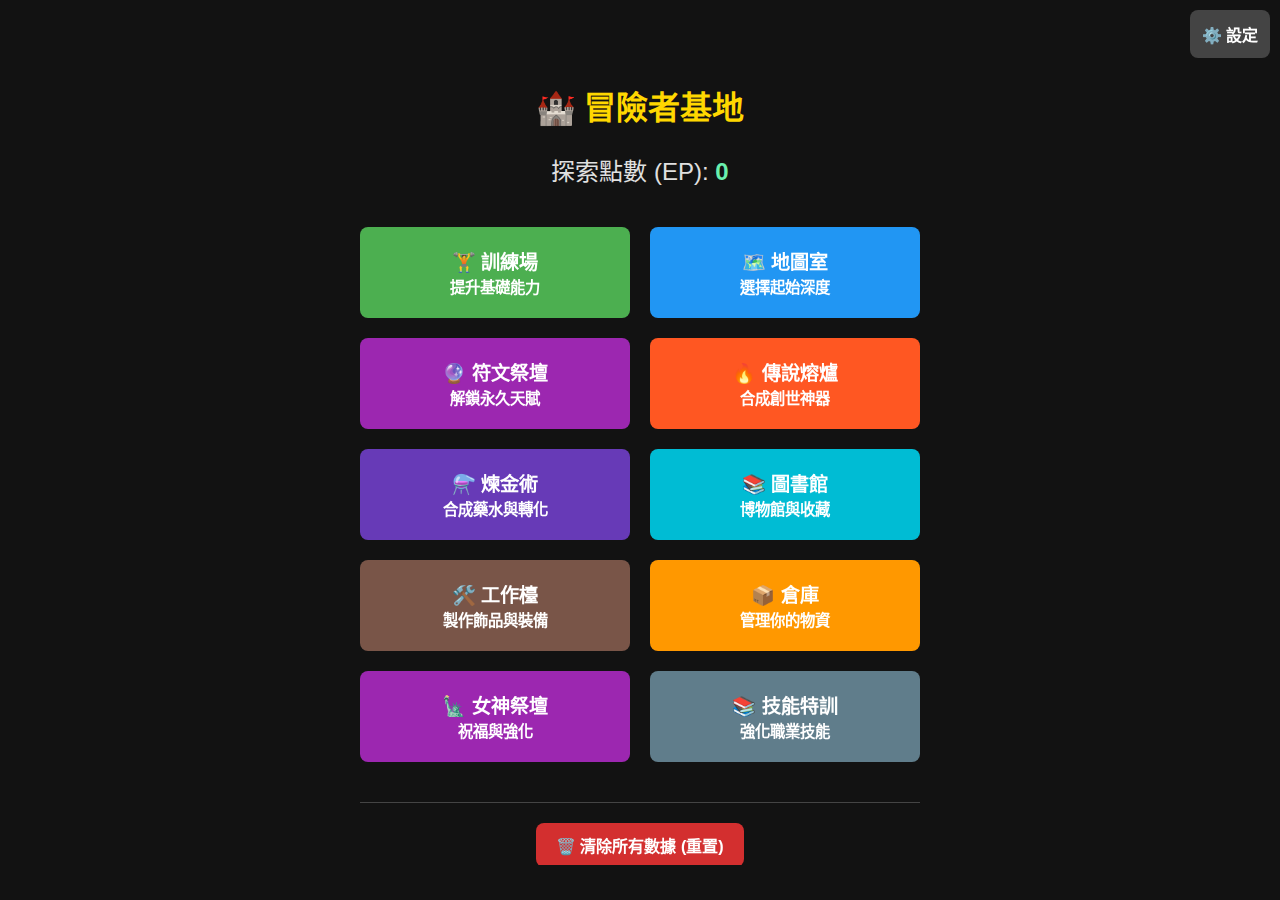
<file: index.html>
<!DOCTYPE html>
<html lang="zh-TW">

<head>
    <meta charset="UTF-8">
    <meta name="viewport" content="width=device-width, initial-scale=1.0, maximum-scale=1.0, user-scalable=no">
    <title>幻想冒險 (進化版)</title>
    <link rel="stylesheet" href="css/style.css">
    <style>
        /* 內聯樣式用於快速修復或特定覆蓋 */
        .hidden {
            display: none !important;
        }

        #hub-screen {
            position: fixed;
            top: 0;
            left: 0;
            width: 100%;
            height: 100%;
            background: #121212;
            z-index: 2000;
            display: flex;
            flex-direction: column;
            align-items: center;
            justify-content: center;
            color: #e0e0e0;
            overflow-y: auto;
            padding: 20px;
            box-sizing: border-box;
        }

        #hub-screen.hidden {
            display: none !important;
        }

        #hub-content {
            width: 100%;
            max-width: 600px;
            text-align: center;
            max-height: 90vh;
            overflow-y: auto;
            padding-bottom: 20px;
        }

        /* Toast Notification Styles */
        .toast-notification {
            position: fixed;
            top: 20px;
            left: 50%;
            transform: translateX(-50%);
            background: rgba(0, 0, 0, 0.9);
            color: white;
            padding: 12px 24px;
            border-radius: 8px;
            z-index: 20001;
            opacity: 0;
            transition: opacity 0.3s, top 0.3s;
            pointer-events: none;
            border: 1px solid #444;
            box-shadow: 0 4px 12px rgba(0, 0, 0, 0.5);
            font-weight: bold;
            text-align: center;
            font-size: 1.1em;
            min-width: 200px;
        }

        .toast-notification.show {
            opacity: 1;
            top: 50px;
        }

        .toast-notification.success {
            border-color: #4caf50;
            color: #69f0ae;
        }

        .toast-notification.warning {
            border-color: #ffeb3b;
            color: #ffeb3b;
        }

        .toast-notification.error {
            border-color: #f44336;
            color: #ff5252;
        }
    </style>
</head>

<body>
    <div id="class-modal">
        <h2 style="color:white; margin-bottom: 30px;">選擇你的職業</h2>
        <div class="class-options">
            <div class="class-card" onclick="UISystem.showClassConfirm('knight')">
                <div class="class-title">🛡️ 騎士</div>
                <div class="class-desc">開局裝備<br>「騎士長槍」<br><span style="font-size:0.9em; color:#aaa"></span>
                </div>
            </div>
            <div class="class-card" onclick="UISystem.showClassConfirm('merchant')">
                <div class="class-title">💰 商販</div>
                <div class="class-desc">出售物品價格 1.2 倍<br>商店增加 2 個選項<br><span style="font-size:0.9em; color:#aaa">初始裝備:
                        木棒</span></div>
            </div>
            <div class="class-card" onclick="UISystem.showClassConfirm('thief')">
                <div class="class-title">🗡️ 盜賊</div>
                <div class="class-desc">開啟寶箱時<br>不會遇到陷阱或空箱<br><span style="font-size:0.9em; color:#aaa">初始裝備:
                        木棒</span></div>
            </div>
            <div class="class-card" onclick="UISystem.showClassConfirm('cultist')">
                <div class="class-title">😈 惡魔信徒</div>
                <div class="class-desc">開局自帶<br>一個惡魔詛咒<br><span style="font-size:0.9em; color:#aaa">初始裝備: 木棒</span>
                </div>
            </div>
            <div class="class-card" onclick="UISystem.showClassConfirm('scarecrow')">
                <div class="class-title">🌾 稻草人</div>
                <div class="class-desc">遭遇哈比時<br>必定將其趕走<br><span style="font-size:0.9em; color:#aaa">初始裝備:
                        木棒</span></div>
            </div>
            <div class="class-card" onclick="UISystem.showClassConfirm('ape')">
                <div class="class-title">🦍 人猿</div>
                <div class="class-desc">擁有強韌的皮膚<br>基礎防禦力 +10<br><span style="font-size:0.9em; color:#aaa">初始裝備:
                        木棒</span></div>
            </div>
        </div>
    </div>

    <!-- 職業確認模態框 -->
    <div id="class-confirm-modal" class="modal hidden" style="z-index: 20002;">
        <div class="confirm-modal-content" style="max-width: 400px; text-align: left;">
            <h3 id="class-confirm-title" style="text-align:center; color:#e0e0e0; margin-bottom:15px;"></h3>

            <div class="stat-grid"
                style="display:grid; grid-template-columns: 1fr 1fr; gap:10px; margin-bottom:15px; background:#222; padding:10px; border-radius:5px;">
                <div style="color:#ff5252;">❤️ 生命: <span id="class-confirm-hp" style="color:white;"></span></div>
                <div style="color:#ffeb3b;">⚡ SP: <span id="class-confirm-sp" style="color:white;"></span></div>
                <div style="color:#ff9800;">⚔️ 攻擊: <span id="class-confirm-atk" style="color:white;"></span></div>
                <div style="color:#2196f3;">🛡️ 防禦: <span id="class-confirm-def" style="color:white;"></span></div>
                <div style="color:#ffeb3b;">💥 爆擊: <span id="class-confirm-crit" style="color:white;"></span></div>
                <div style="color:#69f0ae;">💨 閃避: <span id="class-confirm-evasion" style="color:white;"></span></div>
            </div>

            <div style="margin-bottom:15px;">
                <h4 style="color:#b388ff; margin:0 0 5px 0; font-size:1em;">被動能力</h4>
                <p id="class-confirm-passive" style="color:#ccc; font-size:0.9em; margin:0; line-height:1.4;"></p>
            </div>

            <div style="margin-bottom:20px;">
                <h4 style="color:#ffeb3b; margin:0 0 5px 0; font-size:1em;">終結技: <span id="class-confirm-skill-name"
                        style="color:white;"></span></h4>
                <p id="class-confirm-skill-desc" style="color:#ccc; font-size:0.9em; margin:0; line-height:1.4;"></p>
            </div>

            <div class="modal-buttons">
                <button id="class-confirm-ok-btn" class="btn-confirm">確認選擇</button>
                <button class="btn-cancel"
                    onclick="document.getElementById('class-confirm-modal').style.display='none'">再考慮</button>
            </div>
        </div>
    </div>

    <!-- 狀態詳細模態框 [New] -->
    <div id="buff-detail-modal" class="modal hidden" style="z-index: 20005;">
        <div class="confirm-modal-content"
            style="max-width: 400px; text-align: left; max-height:80vh; overflow-y:auto;">
            <h3
                style="text-align:center; color:#e0e0e0; margin-bottom:15px; border-bottom: 1px solid #444; padding-bottom:10px;">
                ✨ 目前狀態
            </h3>

            <div id="buff-list-container" style="display:flex; flex-direction:column; gap:10px;">
                <!-- 動態生成的 Buff 列表 -->
            </div>

            <div style="margin-top:20px; text-align:center;">
                <button class="btn-confirm"
                    onclick="document.getElementById('buff-detail-modal').classList.add('hidden')" style="width:100%;">
                    關閉
                </button>
            </div>
        </div>
    </div>

    <!-- 屬性詳細模態框 [New] -->
    <div id="stat-detail-modal" class="modal hidden" style="z-index: 20005;">
        <div class="confirm-modal-content"
            style="max-width: 400px; text-align: left; max-height:80vh; overflow-y:auto;">
            <h3 id="stat-detail-title"
                style="text-align:center; color:#e0e0e0; margin-bottom:15px; border-bottom: 1px solid #444; padding-bottom:10px;">
                📊 屬性詳情
            </h3>

            <div id="stat-detail-container" style="display:flex; flex-direction:column; gap:10px;">
                <!-- 動態生成的數值列表 -->
            </div>

            <div style="margin-top:20px; text-align:center;">
                <button class="btn-confirm"
                    onclick="document.getElementById('stat-detail-modal').classList.add('hidden')" style="width:100%;">
                    關閉
                </button>
            </div>
        </div>
    </div>
    <div id="settings-modal" class="full-screen-modal">
        <div class="modal-container">
            <div class="modal-header">
                <h2>⚙️ 遊戲設定</h2>
                <button class="modal-close-btn"
                    onclick="document.getElementById('settings-modal').style.display='none'">關閉</button>
            </div>
            <div class="modal-content">
                <div style="margin-bottom:25px; display: grid; grid-template-columns: 1fr 1fr; gap: 10px;">
                    <button onclick="Game.showAchievements()" class="header-btn" style="width:100%">🏆 成就</button>
                    <button onclick="Game.showCompendium()" class="header-btn btn-purple" style="width:100%">📖
                        圖鑑</button>
                    <button onclick="Game.showAffixCompendium()" class="header-btn btn-purple" style="width:100%">📜
                        詞綴</button>
                    <button onclick="Game.showBuffCompendium()" class="header-btn btn-purple" style="width:100%">✨
                        Buff</button>
                </div>

                <div style="margin-bottom:25px;">
                    <div style="display:flex; justify-content:space-between; margin-bottom:10px;">
                        <label style="color:#aaa; font-size:0.9em;">🎵 BGM 音量</label>
                        <span id="bgm-volume-value" style="color:#69f0ae; font-weight:bold;">5%</span>
                    </div>
                    <input type="range" id="bgm-volume-slider" min="0" max="100" value="5"
                        style="width:100%; cursor:pointer;" oninput="AudioSystem.setBGMVolume(this.value)">
                </div>

                <div style="margin-bottom:25px;">
                    <div style="display:flex; justify-content:space-between; margin-bottom:10px;">
                        <label style="color:#aaa; font-size:0.9em;">🔊 音效音量</label>
                        <span id="sfx-volume-value" style="color:#69f0ae; font-weight:bold;">50%</span>
                    </div>
                    <input type="range" id="sfx-volume-slider" min="0" max="100" value="50"
                        style="width:100%; cursor:pointer;" oninput="AudioSystem.setSFXVolume(this.value)">

                    <!-- Reset Button -->
                    <div style="margin-top:30px; padding-top:20px; border-top:1px solid #444; text-align:center;">
                        <p style="color:#ff5252; font-size:0.9em; margin-bottom:10px;">⚠️ 危險區域</p>
                        <button onclick="Game.resetAllData()" class="btn-red" style="width:100%; padding:10px;">⚠️
                            重置所有紀錄</button>
                        <button id="bgm-toggle" onclick="AudioSystem.toggleBGM()"
                            style="width:100%; padding:10px; margin-top:10px; background:#444; color:white; border:none; border-radius:5px; cursor:pointer;">🔊
                            BGM: ON</button>
                    </div>
                </div>
            </div>
        </div>
    </div>

    <!-- 成就模態框 -->
    <div id="achieve-modal" class="full-screen-modal">
        <div class="modal-container">
            <div class="modal-header">
                <h2>🏆 成就列表</h2>
                <button class="modal-close-btn"
                    onclick="document.getElementById('achieve-modal').style.display='none'">關閉</button>
            </div>
            <div class="modal-content">
                <div id="achieve-stats" style="color:#aaa; margin-bottom:10px;"></div>
                <div class="achieve-list" id="achieve-list-content"></div>
            </div>
        </div>
    </div>

    <!-- 圖鑑模態框 -->
    <div id="compendium-modal" class="full-screen-modal">
        <div class="modal-container">
            <div class="modal-header">
                <h2>📖 物品圖鑑</h2>
                <button class="modal-close-btn"
                    onclick="document.getElementById('compendium-modal').style.display='none'">關閉</button>
            </div>
            <div class="modal-content">
                <div id="compendium-stats" style="color:#aaa; margin-bottom:10px;"></div>
                <div class="compendium-container">
                    <div class="compendium-grid" id="compendium-content"></div>
                </div>
            </div>
        </div>
    </div>

    <!-- 詞綴圖鑑模態框 -->
    <div id="affix-modal" class="full-screen-modal">
        <div class="modal-container">
            <div class="modal-header">
                <h2>📜 詞綴圖鑑</h2>
                <button class="modal-close-btn"
                    onclick="document.getElementById('affix-modal').style.display='none'">關閉</button>
            </div>
            <div class="modal-content">
                <div id="affix-stats" style="color:#aaa; margin-bottom:15px; font-size:0.9em;"></div>
                <div id="affix-content" style="display:flex; flex-direction:column; gap:10px;"></div>
            </div>
        </div>
    </div>

    <!-- Buff圖鑑模態框 -->
    <div id="buff-modal" class="full-screen-modal">
        <div class="modal-container">
            <div class="modal-header">
                <h2>✨ 祝福與詛咒圖鑑</h2>
                <button class="modal-close-btn"
                    onclick="document.getElementById('buff-modal').style.display='none'">關閉</button>
            </div>
            <div class="modal-content">
                <div id="buff-stats" style="color:#aaa; margin-bottom:15px; font-size:0.9em;"></div>
                <div id="buff-content" style="display:flex; flex-direction:column; gap:10px;"></div>
            </div>
        </div>
    </div>

    <!-- 煉金術模態框 -->
    <div id="alchemy-modal" class="full-screen-modal">
        <div class="modal-container">
            <div class="modal-header">
                <h2>⚗️ 煉金術</h2>
                <button class="modal-close-btn"
                    onclick="document.getElementById('alchemy-modal').style.display='none'">關閉</button>
            </div>
            <div class="modal-content">
                <div id="alchemy-content" style="display:flex; flex-direction:column; gap:10px;"></div>
            </div>
        </div>
    </div>

    <!-- 訓練場模態框 -->
    <div id="training-modal" class="full-screen-modal">
        <div class="modal-container">
            <div class="modal-header">
                <h2>🏋️ 訓練場</h2>
                <button class="modal-close-btn"
                    onclick="document.getElementById('training-modal').style.display='none'">關閉</button>
            </div>
            <div class="modal-content">
                <div id="training-content"></div>
            </div>
        </div>
    </div>

    <!-- 符文祭壇模態框 -->
    <div id="rune-modal" class="full-screen-modal">
        <div class="modal-container">
            <div class="modal-header">
                <h2>🔮 符文祭壇</h2>
                <button class="modal-close-btn"
                    onclick="document.getElementById('rune-modal').style.display='none'">關閉</button>
            </div>
            <div class="modal-content">
                <div id="rune-content"></div>
            </div>
        </div>
    </div>

    <!-- 傳說熔爐模態框 -->
    <div id="mythic-modal" class="full-screen-modal">
        <div class="modal-container">
            <div class="modal-header">
                <h2>🔥 傳說熔爐</h2>
                <button class="modal-close-btn"
                    onclick="document.getElementById('mythic-modal').style.display='none'">關閉</button>
            </div>
            <div class="modal-content">
                <div id="mythic-content"></div>
            </div>
        </div>
    </div>

    <!-- 圖書館模態框 -->
    <div id="library-modal" class="full-screen-modal">
        <div class="modal-container">
            <div class="modal-header">
                <h2>📚 圖書館</h2>
                <button class="modal-close-btn"
                    onclick="document.getElementById('library-modal').style.display='none'">關閉</button>
            </div>
            <div class="modal-content">
                <div id="library-content"></div>
            </div>
        </div>
    </div>

    <!-- 工作臺模態框 -->
    <div id="workbench-modal" class="full-screen-modal">
        <div class="modal-container">
            <div class="modal-header">
                <h2>🛠️ 工作檯</h2>
                <button class="modal-close-btn"
                    onclick="document.getElementById('workbench-modal').style.display='none'">關閉</button>
            </div>
            <div class="modal-content">
                <div id="workbench-content"></div>
            </div>
        </div>
    </div>

    <!-- 倉庫模態框 -->
    <div id="warehouse-modal" class="full-screen-modal">
        <div class="modal-container">
            <div class="modal-header">
                <h2>📦 倉庫</h2>
                <button class="modal-close-btn"
                    onclick="document.getElementById('warehouse-modal').style.display='none'">關閉</button>
            </div>
            <div class="modal-content">
                <div id="warehouse-content"></div>
            </div>
        </div>
    </div>

    <!-- BOSS 資訊模態框 -->
    <div id="boss-info-modal" class="floating-modal">
        <div class="modal-container">
            <div class="modal-header">
                <h2>👑 首領資訊</h2>
                <button class="modal-close-btn"
                    onclick="document.getElementById('boss-info-modal').style.display='none'">關閉</button>
            </div>
            <div class="modal-content">
                <div id="boss-info-content" style="color:#ccc; font-size:0.95em; line-height:1.6;"></div>
            </div>
        </div>
    </div>


    <!-- 地圖室模態框 -->
    <div id="map-modal" class="full-screen-modal">
        <div class="modal-container">
            <div class="modal-header">
                <h2>🗺️ 地圖室</h2>
                <button class="modal-close-btn"
                    onclick="document.getElementById('map-modal').style.display='none'">關閉</button>
            </div>
            <div class="modal-content">
                <div id="map-content"></div>
            </div>
        </div>
    </div>

    <!-- 通用模態框 -->
    <div id="generic-modal" class="full-screen-modal">
        <div class="modal-container">
            <div class="modal-header">
                <h2 id="generic-modal-title">標題</h2>
                <button class="modal-close-btn" onclick="UISystem.hideModal()">關閉</button>
            </div>
            <div class="modal-content">
                <div id="generic-modal-content"></div>
            </div>
        </div>
    </div>

    <!-- 確認模態框 -->
    <div id="confirm-modal" class="modal hidden" style="z-index: 20000;">
        <div class="confirm-modal-content">
            <h3 id="confirm-title">確認</h3>
            <p id="confirm-message">確定要執行此操作嗎？</p>
            <div class="modal-buttons">
                <button id="confirm-yes-btn" class="btn-confirm">確定</button>
                <button id="confirm-cancel-btn" class="btn-cancel" onclick="UISystem.hideConfirmModal()">取消</button>
            </div>
        </div>
    </div>

    <!-- 局外基地畫面 (全螢幕) -->
    <div id="hub-screen" class="hidden">
        <button onclick="AudioSystem.showSettings()" class="header-btn btn-dark"
            style="position: absolute; top: 10px; right: 10px; z-index: 2001; margin: 0;">
            ⚙️ 設定
        </button>
        <div id="hub-content">
            <!-- Hub 內容將由 JS 動態渲染 -->
        </div>
    </div>

    <!-- 主遊戲容器 -->
    <div id="game-container">
        <div id="low-health-overlay" class="low-health-overlay hidden"></div>
        <header
            style="display: flex; justify-content: space-between; align-items: center; padding: 10px; background: rgba(0,0,0,0.5); border-bottom: 1px solid #333;">
            <div id="class-badge" class="class-badge" style="font-size: 1.2em; font-weight: bold; color: #fff;">
            </div>
            <button onclick="AudioSystem.showSettings()" class="header-btn btn-dark settings-btn" style="margin: 0;">⚙️
                設定</button>
        </header>

        <div class="stats-grid">
            <!-- 第一行：生命、深度、金幣 -->
            <div class="stat-item">
                生命: <span id="hp-val">100</span> / <span id="max-hp-val">100</span>
                <div class="health-bar-container">
                    <div class="health-bar" id="player-health-bar" style="width: 100%;"></div>
                </div>
            </div>
            <div class="stat-item">
                SP: <span id="sp-val">0</span> / <span id="max-sp-val">3</span>
                <div class="health-bar-container" style="height: 6px; margin-top: 2px;">
                    <div class="health-bar" id="player-sp-bar" style="width: 0%; background: #ffeb3b;">
                    </div>
                </div>
            </div>
            <div class="stat-item">深度: <span id="depth-val">0</span> 層</div>
            <div class="stat-item">金幣: <span id="gold-val">100</span></div>

            <!-- 第二行：攻擊、防禦、爆擊 -->
            <div class="stat-item">攻擊: <span id="atk-val">5</span></div>
            <div class="stat-item">防禦: <span id="def-val">0</span></div>
            <div class="stat-item">爆擊率: <span id="crit-val">5%</span></div>
            <div class="stat-item">閃避率: <span id="evasion-val">0%</span></div>

            <!-- 狀態顯示 -->
            <div id="buff-display" title="點擊查看詳細效果" style="grid-column: 1 / -1;">狀態: 無</div>
        </div>

        <div id="event-display">
            <div id="event-visual-container"
                style="display:flex; justify-content:center; align-items:center; gap:20px; margin-bottom: 10px;">
                <div id="event-icon" class="monster-icon">🎲</div>
            </div>
            <h3 id="event-title">準備冒險</h3>
            <div id="event-desc">請先選擇職業...</div>
            <div id="merchant-area" class="hidden"></div>
        </div>

        <div id="controls">
            <button id="btn-main" class="btn-primary" onclick="Game.nextEvent()">開始冒險</button>
            <button id="btn-defend" class="btn-secondary hidden" onclick="CombatSystem.playerDefend()">🛡️
                防禦</button>
            <button id="btn-skill" class="btn-secondary hidden" onclick="CombatSystem.playerSkill()">⚡
                技能</button>
            <button id="btn-ultimate" class="btn-ultimate hidden" onclick="CombatSystem.playerUltimate()">🔥
                終結技</button>
            <button id="btn-sub" onclick="Game.handleSubAction()" disabled>...</button>
        </div>

        <div id="inventory-section">
            <div class="equipment-slots">
                <div class="equip-slot" id="slot-weapon" onclick="Game.unequip('weapon')">無武器</div>
                <div class="equip-slot" id="slot-armor" onclick="Game.unequip('armor')">無防具</div>
                <div class="equip-slot" id="slot-shield" onclick="Game.unequip('shield')">無盾牌</div>
                <div class="equip-slot" id="slot-acc-1" onclick="Game.unequip('accessory', 0)">無飾品</div>
                <div class="equip-slot" id="slot-acc-2" onclick="Game.unequip('accessory', 1)">無飾品</div>
                <div class="equip-slot" id="slot-acc-3" onclick="Game.unequip('accessory', 2)">無飾品</div>
            </div>

            <div class="inv-container-grid">
                <!-- 裝備 -->
                <div class="inv-panel">
                    <div class="panel-header">
                        <h4>📦 裝備</h4>
                        <div class="panel-actions">
                            <button class="icon-btn" onclick="UISystem.toggleSort('equipment', 'rarity')"
                                title="按稀有度排序">💎</button>
                            <button class="icon-btn" onclick="UISystem.toggleSort('equipment', 'type')"
                                title="按類型排序">⚔️</button>
                        </div>
                    </div>
                    <div class="item-list" id="inv-equip"></div>
                </div>

                <!-- 飾品 -->
                <div class="inv-panel">
                    <div class="panel-header">
                        <h4>💍 飾品</h4>
                        <div class="panel-actions">
                            <button class="icon-btn" onclick="UISystem.toggleSort('equipment', 'rarity')"
                                title="按稀有度排序">💎</button>
                        </div>
                    </div>
                    <div class="item-list" id="inv-accessory"></div>
                </div>

                <!-- 消耗品 -->
                <div class="inv-panel">
                    <div class="panel-header">
                        <h4>🧪 消耗</h4>
                        <div class="panel-actions">
                            <button class="icon-btn" onclick="UISystem.toggleSort('consumable', 'rarity')"
                                title="按稀有度排序">💎</button>
                        </div>
                    </div>
                    <div class="item-list" id="inv-consum"></div>
                </div>

                <!-- 素材 -->
                <div class="inv-panel">
                    <div class="panel-header">
                        <h4>⚒️ 素材</h4>
                        <div class="panel-actions">
                            <button class="icon-btn" onclick="UISystem.toggleSort('material', 'rarity')"
                                title="按稀有度排序">💎</button>
                        </div>
                    </div>
                    <div class="item-list" id="inv-mat"></div>
                </div>

                <div id="legendary-effect" class="legendary-effect hidden">
                    <div class="legendary-beam"></div>
                    <div class="legendary-text">傳說！</div>
                </div>
            </div>
        </div>
        <button onclick="Game.giveUpAdventure()" class="header-btn btn-red" style="width: 100%; margin-top: 20px;">🏳️
            放棄探險</button>
    </div>

    <!-- Rebirth Modal -->
    <div id="rebirth-modal" class="modal-overlay hidden" style="display:none; z-index: 2000;">
        <div class="modal-content"
            style="max-width: 500px; text-align: center; border: 2px solid #00ffcc; box-shadow: 0 0 30px rgba(0, 255, 204, 0.2);">
            <div style="font-size: 3em; margin-bottom: 10px;">⏳</div>
            <h2 style="color: #00ffcc; margin: 0 0 10px 0;">輪迴的抉擇</h2>
            <p style="color: #ccc; margin-bottom: 20px; line-height: 1.6;">
                時光倒流，一切歸零。<br>
                你只能選擇 <span style="color: #fff; font-weight: bold;">一件飾品</span> 帶入下一個輪迴。<br>
                <span style="font-size: 0.8em; color: #888;">(其餘所有裝備、道具、金幣與能力值將被重置)</span>
            </p>

            <div id="rebirth-list"
                style="max-height: 300px; overflow-y: auto; display: grid; grid-template-columns: repeat(auto-fill, minmax(80px, 1fr)); gap: 10px; padding: 10px; background: #222; border-radius: 4px; margin-bottom: 20px;">
                <!-- Accessories will be populated here -->
            </div>

            <button onclick="Game.executeRebirth(null)" class="btn-primary"
                style="background: #d32f2f; border-color: #ff5252; width: 100%; margin-bottom: 10px;">什麼都不帶，直接開始</button>
            <button onclick="document.getElementById('rebirth-modal').style.display='none'" class="btn-secondary"
                style="width: 100%;">取消</button>
        </div>
    </div>

    <!-- JavaScript模組 (按依賴順序載入) -->
    <script src="js/config.js?v=FIX_03"></script>
    <script src="js/audio.js?v=FIX_03"></script>
    <script src="js/items.js?v=FIX_03"></script>
    <script src="js/combat.js?v=FIX_03"></script>
    <script src="js/events.js?v=FIX_03"></script>
    <script src="js/ui.js?v=FIX_03"></script>
    <script src="js/game.js?v=FIX_03"></script>
</body>

</html>
</file>
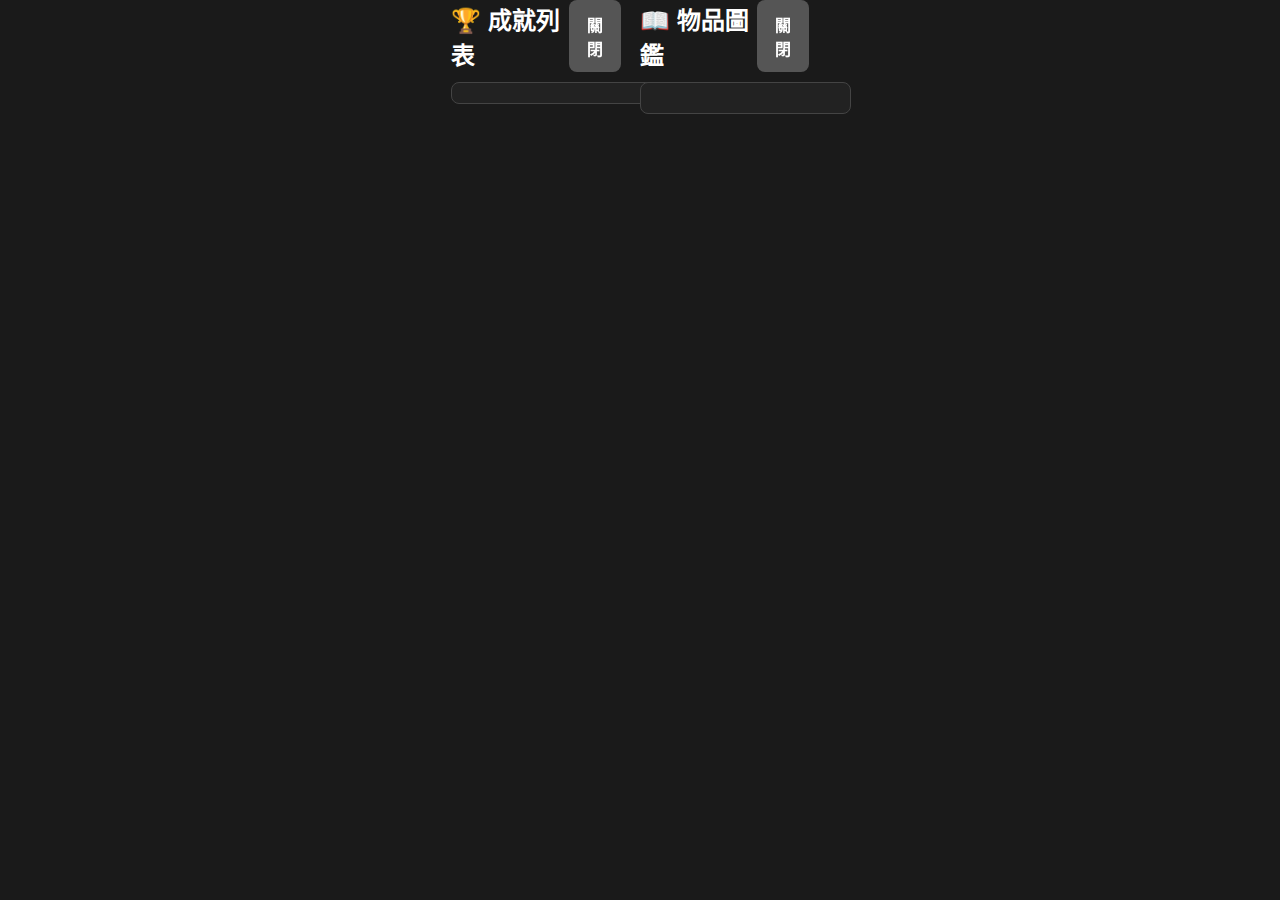
<file: indix.html>
<!DOCTYPE html>
<html lang="zh-TW">

<head>
    <meta charset="UTF-8">
    <meta name="viewport" content="width=device-width, initial-scale=1.0">
    <title>幻想冒險 (優化版)</title>

    <!-- 外部CSS -->
    <link rel="stylesheet" href="css/style.css">
</head>

<body>
    <!-- 職業選擇模態框 -->
    <div id="class-modal">
        <h2 style="color:white; margin-bottom: 30px;">選擇你的職業</h2>
        <div class="class-options">
            <div class="class-card" onclick="Game.selectClass('knight')">
                <div class="class-title">🛡️ 騎士</div>
                <div class="class-desc">開局裝備<br>「騎士長槍」</div>
            </div>
            <div class="class-card" onclick="Game.selectClass('merchant')">
                <div class="class-title">💰 商販</div>
                <div class="class-desc">出售物品價格<br>提升為 1.2 倍</div>
            </div>
            <div class="class-card" onclick="Game.selectClass('thief')">
                <div class="class-title">🗡️ 盜賊</div>
                <div class="class-desc">開啟寶箱時<br>不會遇到陷阱或空箱</div>
            </div>
            <div class="class-card" onclick="Game.selectClass('cultist')">
                <div class="class-title">😈 惡魔信徒</div>
                <div class="class-desc">開局自帶<br>一個惡魔詛咒</div>
            </div>
            <div class="class-card" onclick="Game.selectClass('scarecrow')">
                <div class="class-title">🌾 稻草人</div>
                <div class="class-desc">遭遇哈比時<br>必定將其趕走</div>
            </div>
            <div class="class-card" onclick="Game.selectClass('ape')">
                <div class="class-title">🦍 人猿</div>
                <div class="class-desc">遭遇跌倒事件<br>必定抓住岩壁</div>
            </div>
        </div>
    </div>

    <!-- 成就模態框 -->
    <div id="achieve-modal">
        <div
            style="width:90%; max-width:600px; display:flex; justify-content:space-between; align-items:center; margin-bottom:10px;">
            <h2 style="color:white; margin:0;">🏆 成就列表</h2>
            <button onclick="document.getElementById('achieve-modal').style.display='none'"
                style="background:#555;">關閉</button>
        </div>
        <div id="achieve-stats" style="color:#aaa; margin-bottom:10px;"></div>
        <div class="achieve-list" id="achieve-list-content"></div>
    </div>

    <!-- 圖鑑模態框 -->
    <div id="compendium-modal">
        <div
            style="width:90%; max-width:600px; display:flex; justify-content:space-between; align-items:center; margin-bottom:10px;">
            <h2 style="color:white; margin:0;">📖 物品圖鑑</h2>
            <button onclick="document.getElementById('compendium-modal').style.display='none'"
                style="background:#555;">關閉</button>
        </div>
        <div id="compendium-stats" style="color:#aaa; margin-bottom:10px;"></div>
        <div class="compendium-container">
            <div class="compendium-grid" id="compendium-content"></div>
        </div>
    </div>

    <!-- 設定模態框 -->
    <div id="settings-modal"
        style="display:none; position:fixed; top:0; left:0; width:100%; height:100%; background:rgba(0,0,0,0.8); z-index:9999; justify-content:center; align-items:center;">
        <div
            style="background:#1a1a1a; padding:30px; border-radius:10px; width:90%; max-width:400px; border:2px solid #444;">
            <div style="display:flex; justify-content:space-between; align-items:center; margin-bottom:20px;">
                <h2 style="color:white; margin:0;">⚙️ 遊戲設定</h2>
                <button onclick="document.getElementById('settings-modal').style.display='none'"
                    style="background:#555; padding:5px 10px; border:none; border-radius:5px; color:white; cursor:pointer;">✕</button>
            </div>

            <div style="margin-bottom:25px;">
                <div style="display:flex; justify-content:space-between; margin-bottom:10px;">
                    <label style="color:#aaa; font-size:0.9em;">🎵 BGM 音量</label>
                    <span id="bgm-volume-value" style="color:#69f0ae; font-weight:bold;">5%</span>
                </div>
                <input type="range" id="bgm-volume-slider" min="0" max="100" value="5"
                    style="width:100%; cursor:pointer;" oninput="AudioSystem.setBGMVolume(this.value)">
            </div>

            <div style="margin-bottom:25px;">
                <div style="display:flex; justify-content:space-between; margin-bottom:10px;">
                    <label style="color:#aaa; font-size:0.9em;">🔊 音效音量</label>
                    <span id="sfx-volume-value" style="color:#69f0ae; font-weight:bold;">5%</span>
                </div>
                <input type="range" id="sfx-volume-slider" min="0" max="100" value="5"
                    style="width:100%; cursor:pointer;" oninput="AudioSystem.setSFXVolume(this.value)">
            </div>

            <div style="text-align:center; margin-top:20px;">
                <button onclick="AudioSystem.toggleBGM()" id="bgm-toggle-btn"
                    style="padding:10px 20px; background:#4caf50; border:none; border-radius:5px; color:white; font-weight:bold; cursor:pointer; width:100%;">
                    ▶️ 播放 BGM
                </button>
            </div>
        </div>
    </div>

    <!-- 主遊戲容器 -->
    <div id="game-container">
        <header>
            <div style="display:flex; align-items:center; gap:10px;">
                <div style="font-weight: bold; font-size: 1.2em;">⚔️ 幻想冒險</div>
                <button onclick="Game.showAchievements()" style="padding:4px 8px; font-size:0.8em;">🏆 成就</button>
                <button onclick="Game.showCompendium()" style="padding:4px 8px; font-size:0.8em; background:#673ab7;">📖
                    圖鑑</button>
                <button onclick="AudioSystem.showSettings()"
                    style="padding:4px 8px; font-size:0.8em; background:#555; margin-left:auto;">⚙️ 設定</button>
            </div>
            <div id="class-badge" class="class-badge"></div>
        </header>

        <div class="stats-grid">
            <div class="stat-item">生命: <span id="hp-val">100</span> / <span id="max-hp-val">100</span></div>
            <div class="stat-item">攻擊: <span id="atk-val">5</span></div>
            <div class="stat-item">金幣: <span id="gold-val">100</span></div>
            <div class="stat-item">深度: <span id="depth-val">0</span> 層</div>
            <div id="buff-display" title="點擊查看詳細效果">狀態: 無</div>
        </div>

        <div id="event-display">
            <div id="event-icon" class="monster-icon">🎲</div>
            <h3 id="event-title">準備冒險</h3>
            <div id="event-desc">請先選擇職業...</div>
            <div id="merchant-area" class="hidden"></div>
        </div>

        <div id="controls">
            <button id="btn-main" class="btn-primary" onclick="Game.nextEvent()">開始冒險</button>
            <button id="btn-sub" onclick="Game.handleSubAction()" disabled>...</button>
        </div>

        <div id="inventory-section">
            <div class="equipment-slots">
                <div class="equip-slot" id="slot-weapon" onclick="Game.unequip('weapon')">無武器</div>
                <div class="equip-slot" id="slot-armor" onclick="Game.unequip('armor')">無防具</div>
                <div class="equip-slot" id="slot-shield" onclick="Game.unequip('shield')">無盾牌</div>
            </div>

            <div class="inv-container">
                <div class="inv-col">
                    <h4>📦 裝備</h4>
                    <div class="item-list" id="inv-equip"></div>
                </div>
                <div class="inv-col">
                    <h4>🧪 消耗品</h4>
                    <div class="item-list" id="inv-consum"></div>
                </div>
                <div class="inv-col">
                    <h4>🧩 素材</h4>
                    <div class="item-list" id="inv-mat"></div>
                </div>
            </div>
        </div>

        <div style="margin-top: 20px; border-top: 1px solid #444; padding-top: 15px;">
            <button onclick="Game.manualRestart()" style="width: 100%; background: #d32f2f; opacity: 0.8;">🔄
                重新開始遊戲</button>
        </div>
    </div>

    <!-- JavaScript模組 (按依賴順序載入) -->
    <script src="js/config.js"></script>
    <script src="js/audio.js"></script>
    <script src="js/items.js"></script>
    <script src="js/combat.js"></script>
    <script src="js/events.js"></script>
    <script src="js/ui.js"></script>
    <script src="js/game.js"></script>
</body>

</html>
</file>
<file: css/style.css>
﻿/* ===================================
   幻想冒險 - 主樣式表
   版本: v2.0 (功能進化版)
   最後更新: 2025-11-27
   =================================== */

/* === CSS 變數定義 === */
:root {
    /* 主色調 */
    --bg-color: #1a1a1a;
    --panel-color: #2d2d2d;
    --text-color: #e0e0e0;
    --accent-color: #ff9800;
    --border-radius: 8px;
    --font-main: "Microsoft YaHei", "PingFang TC", "Heiti TC", "WenQuanYi Micro Hei", 'Segoe UI', Tahoma, Geneva, Verdana, sans-serif;

    /* 稀有度顏色 */
    --common: #b0b0b0;
    --uncommon: #4caf50;
    --rare: #2196f3;
    --epic: #9c27b0;
    --legendary: #ffd700;
    --mythic: #ff0055;
    --ultra: #00ffcc;

    /* Buff 顏色 */
    --buff-angel: #4fc3f7;
    --buff-demon: #ef5350;
}

/* === 全局樣式 === */
body {
    font-family: var(--font-main);
    background-color: var(--bg-color);
    color: var(--text-color);
    margin: 0;
    padding: 0;
    display: flex;
    justify-content: center;
    min-height: 100vh;
    overflow-x: hidden;
}

#game-container {
    width: 100%;
    max-width: 700px;
    background-color: var(--panel-color);
    padding: 20px;
    box-shadow: 0 0 20px rgba(0, 0, 0, 0.5);
    display: flex;
    flex-direction: column;
    border-radius: 4px;
    color: var(--accent-color);
    margin: 20px auto;
}

.stats-grid {
    display: grid;
    grid-template-columns: repeat(2, 1fr);
    gap: 10px;
    background: #222;
    padding: 10px;
    border-radius: var(--border-radius);
    font-size: 0.9em;
}

.stat-item span {
    font-weight: bold;
    color: var(--accent-color);
}

#buff-display {
    grid-column: span 2;
    border-top: 1px solid #444;
    padding-top: 5px;
    margin-top: 5px;
    font-size: 0.85em;
    color: #aaa;
    cursor: help;
    transition: background 0.2s ease;
}

#buff-display:hover {
    background: #333;
}

/* === Main Event Area === */
#event-display {
    min-height: 412px;
    max-height: 412px;
    overflow-y: auto;
    background: #222;
    border-radius: var(--border-radius);
    padding: 20px;
    display: flex;
    flex-direction: column;
    align-items: center;
    justify-content: center;
    text-align: center;
    border: 1px solid #444;
    position: relative;
}

/* === Class Selection Modal === */
#class-modal {
    display: none;
    position: fixed;
    top: 0;
    left: 0;
    width: 100%;
    height: 100%;
    background: rgba(0, 0, 0, 0.95);
    z-index: 9999;
    justify-content: center;
    align-items: center;
    flex-direction: column;
    padding: 20px;
    box-sizing: border-box;
    overflow-y: auto;
}

.class-options {
    display: grid;
    grid-template-columns: repeat(auto-fit, minmax(200px, 1fr));
    gap: 20px;
    max-width: 900px;
    width: 100%;
    margin: 0 auto;
}

@media (max-width: 768px) {
    .class-options {
        grid-template-columns: repeat(2, 1fr);
        gap: 15px;
    }
}

@media (max-width: 480px) {
    .class-options {
        grid-template-columns: 1fr;
    }
}

.class-card {
    background: linear-gradient(135deg, #2d2d2d 0%, #1a1a1a 100%);
    border: 2px solid #444;
    border-radius: 10px;
    padding: 20px;
    cursor: pointer;
    transition: all 0.3s ease;
    text-align: center;
    min-height: 150px;
    display: flex;
    flex-direction: column;
    justify-content: center;
}

.class-card:hover {
    border-color: #ff9800;
    transform: translateY(-5px);
    box-shadow: 0 10px 25px rgba(255, 152, 0, 0.3);
    background: linear-gradient(135deg, #3d3d3d 0%, #2a2a2a 100%);
}

.class-title {
    font-size: 1.5em;
    font-weight: bold;
    color: #ffd700;
    margin-bottom: 10px;
}

.class-desc {
    font-size: 0.95em;
    color: #ccc;
    line-height: 1.6;
}


.monster-icon {
    font-size: 4em;
    margin-bottom: 10px;
    display: inline-block;
    transition: transform 0.3s ease;
    will-change: transform;
}

/* === Glow Effects === */
.glow-blue {
    filter: drop-shadow(0 0 10px #2196f3);
}

.glow-red {
    filter: drop-shadow(0 0 15px #f44336);
    transform: scale(1.1);
    will-change: transform, filter;
}

.glow-purple {
    filter: drop-shadow(0 0 20px #9c27b0);
    animation: true-form-pulse 2s infinite;
    transform: scale(1.3);
    will-change: transform, filter;
}

@keyframes true-form-pulse {
    0% {
        filter: drop-shadow(0 0 20px #9c27b0);
    }

    50% {
        filter: drop-shadow(0 0 40px #e040fb);
    }

    100% {
        filter: drop-shadow(0 0 20px #9c27b0);
    }
}

/* === Animations (效能優化版) === */
@keyframes spawn-pop {
    0% {
        transform: scale(0);
        opacity: 0;
    }

    70% {
        transform: scale(1.1);
        opacity: 1;
    }

    100% {
        transform: scale(1);
        opacity: 1;
    }
}

@keyframes damage-shake {
    0% {
        transform: translate(0, 0);
        filter: none;
    }

    20% {
        transform: translate(-10px, 0) rotate(-5deg);
        filter: brightness(2) sepia(1) hue-rotate(-50deg) saturate(5);
    }

    40% {
        transform: translate(10px, 0) rotate(5deg);
    }

    60% {
        transform: translate(-5px, 0);
    }

    80% {
        transform: translate(5px, 0);
    }

    100% {
        transform: translate(0, 0);
        filter: none;
    }
}

@keyframes attack-lunge {
    0% {
        transform: translateY(0) scale(1);
    }

    30% {
        transform: translateY(20px) scale(1.2);
    }

    100% {
        transform: translateY(0) scale(1);
    }
}

@keyframes screen-shake {
    0% {
        transform: translate(0, 0);
    }

    25% {
        transform: translate(-5px, 5px);
    }

    50% {
        transform: translate(5px, -5px);
    }

    75% {
        transform: translate(-5px, -5px);
    }

    100% {
        transform: translate(0, 0);
    }
}

@keyframes float-up {
    0% {
        transform: translateY(0) scale(1);
        opacity: 1;
    }

    50% {
        transform: translateY(-30px) scale(1.2);
        opacity: 1;
    }

    100% {
        transform: translateY(-60px) scale(1);
        opacity: 0;
    }
}

/* 動畫類別 */
.anim-spawn {
    animation: spawn-pop 0.5s ease-out forwards;
    will-change: transform, opacity;
}

.anim-damage {
    animation: damage-shake 0.4s ease-in-out;
    will-change: transform, filter;
}

.anim-lunge {
    animation: attack-lunge 0.3s ease-in-out;
    will-change: transform;
}

.anim-screen-shake {
    animation: screen-shake 0.3s ease-in-out;
    will-change: transform;
}

.floating-text {
    position: absolute;
    left: 50%;
    top: 40%;
    transform: translateX(-50%);
    font-weight: bold;
    font-size: 1.5em;
    pointer-events: none;
    text-shadow: 2px 2px 0 #000;
    z-index: 100;
    animation: float-up 1s ease-out forwards;
    will-change: transform, opacity;
}

/* === Text Styles === */
.damage-text {
    color: #ff5252;
    font-weight: bold;
}

.crit-text {
    color: #ff0000;
    font-size: 1.2em;
    font-weight: bold;
    text-shadow: 0 0 5px #fff;
}

.heal-text {
    color: #69f0ae;
}

.gold-text {
    color: #ffd700;
}

.block-text {
    color: #2196f3;
    font-weight: bold;
}

.pierce-text {
    color: #ff9800;
    font-weight: bold;
}

.angel-text {
    color: var(--buff-angel);
    font-weight: bold;
}

.demon-text {
    color: var(--buff-demon);
    font-weight: bold;
}

.mythic-text {
    color: var(--mythic);
    font-weight: bold;
    text-shadow: 0 0 5px #fff;
}

/* === Controls === */
#controls {
    display: grid;
    grid-template-columns: 1fr 1fr;
    gap: 10px;
}

button {
    padding: 12px;
    border: none;
    border-radius: var(--border-radius);
    cursor: pointer;
    font-size: 1em;
    font-weight: bold;
    transition: background 0.2s ease, transform 0.1s ease;
    background: #444;
    color: white;
    will-change: transform;
}

button:hover {
    background: #555;
}

button:active {
    transform: scale(0.98);
}

button:disabled {
    opacity: 0.5;
    cursor: not-allowed;
}

.btn-primary {
    background: var(--accent-color);
    color: #000;
}

.btn-primary:hover {
    background: #ffb74d;
}

/* === Inventory === */
#inventory-section {
    background: #222;
    padding: 10px;
    border-radius: var(--border-radius);
}

.equipment-slots {
    display: grid;
    grid-template-columns: repeat(3, 1fr);
    gap: 5px;
    margin-bottom: 10px;
    padding-bottom: 10px;
    border-bottom: 1px solid #444;
}

.equip-slot {
    flex: 1;
    background: #333;
    padding: 8px;
    border-radius: 4px;
    text-align: center;
    font-size: 0.75em;
    min-height: 40px;
    display: flex;
    align-items: center;
    justify-content: center;
    cursor: pointer;
    border: 1px solid #444;
    transition: background 0.2s ease;
}

.equip-slot:hover {
    background: #3a3a3a;
}

.inv-container-grid {
    display: grid;
    grid-template-columns: repeat(2, minmax(0, 1fr));
    gap: 10px;
}

.inv-panel {
    background: #2a2a2a;
    border-radius: 4px;
    padding: 5px;
    display: flex;
    flex-direction: column;
    border: 1px solid #444;
    min-height: 150px;
    min-width: 0;
}

.panel-header {
    display: flex;
    justify-content: space-between;
    align-items: center;
    margin-bottom: 5px;
    padding-bottom: 3px;
    border-bottom: 1px solid #444;
}

.panel-header h4 {
    margin: 0;
    font-size: 0.9em;
    color: #ccc;
    display: flex;
    align-items: center;
    gap: 5px;
}

.panel-actions {
    display: flex;
    gap: 3px;
}

.icon-btn {
    background: transparent;
    border: none;
    cursor: pointer;
    font-size: 1em;
    padding: 2px;
    opacity: 0.7;
    transition: opacity 0.2s;
}

.icon-btn:hover {
    opacity: 1;
    transform: scale(1.1);
}

.inv-container {
    display: none;
}

.inv-col h4 {
    margin: 0 0 5px 0;
    font-size: 0.85em;
    color: #888;
    text-align: center;
    border-bottom: 1px solid #444;
    padding-bottom: 3px;
    display: flex;
    align-items: center;
    justify-content: center;
    gap: 5px;
}

/* === Sort Buttons === */
.sort-btn {
    padding: 2px 6px;
    font-size: 0.7em;
    background: #444;
    border: 1px solid #555;
    border-radius: 3px;
    color: #aaa;
    cursor: pointer;
    transition: all 0.2s ease;
}

.sort-btn:hover {
    background: #555;
    color: #fff;
    border-color: var(--accent-color);
}

.sort-btn.active {
    background: var(--accent-color);
    color: #000;
    border-color: var(--accent-color);
    font-weight: bold;
}

/* === Comparison Text === */
.stat-increase {
    color: #4caf50;
    font-weight: bold;
}

.stat-decrease {
    color: #f44336;
    font-weight: bold;
}

.stat-equal {
    color: #888;
}

.item-list {
    display: flex;
    flex-direction: column;
    gap: 8px;
    max-height: 150px;
    overflow-y: auto;
    min-height: 50px;
    background: #2a2a2a;
    padding: 5px;
    border-radius: 4px;
}

.item {
    flex-shrink: 0;
    padding: 4px 8px;
    background: #333;
    border-radius: 3px;
    font-size: 0.8em;
    cursor: pointer;
    border: 1px solid transparent;
    display: flex;
    align-items: center;
    gap: 5px;
    overflow: hidden;
    white-space: nowrap;
    text-overflow: ellipsis;
    transition: background 0.2s ease;
}

.item:hover {
    background: #444;
}

/* === Rarity Colors === */
.rarity-common {
    color: var(--common);
    border-color: #555;
}

.rarity-uncommon {
    color: var(--uncommon);
    border-color: var(--uncommon);
}

.rarity-rare {
    color: var(--rare);
    border-color: var(--rare);
}

.rarity-epic {
    color: var(--epic);
    border-color: var(--epic);
    box-shadow: 0 0 5px var(--epic);
}

.rarity-legendary {
    color: var(--legendary);
    border-color: var(--legendary);
    box-shadow: 0 0 8px var(--legendary);
    background: linear-gradient(45deg, #333, #443300);
    animation: shine 2s infinite linear;
}

.rarity-mythic {
    color: var(--mythic);
    border-color: var(--mythic);
    box-shadow: 0 0 15px var(--mythic);
    background: #220011;
    animation: shine 1s infinite linear;
}

.rarity-ultra {
    color: var(--ultra);
    border-color: var(--ultra);
    box-shadow: 0 0 20px var(--ultra);
    background: #001122;
    animation: shine 0.5s infinite linear;
}

@keyframes shine {
    0% {
        border-color: var(--legendary);
    }

    50% {
        border-color: #fff;
    }

    100% {
        border-color: var(--legendary);
    }
}

/* === Merchant Grid === */
.merchant-grid {
    display: grid;
    grid-template-columns: 1fr 1fr;
    gap: 8px;
    width: 100%;
    max-height: 150px;
    overflow-y: auto;
    padding-right: 5px;
}

/* 自定義滾動條 */
.merchant-grid::-webkit-scrollbar {
    width: 8px;
}

.merchant-grid::-webkit-scrollbar-track {
    background: #222;
    border-radius: 4px;
}

.merchant-grid::-webkit-scrollbar-thumb {
    background: #555;
    border-radius: 4px;
}

.merchant-grid::-webkit-scrollbar-thumb:hover {
    background: #666;
}

.merchant-item {
    display: flex;
    flex-direction: column;
    background: #333;
    padding: 10px;
    border-radius: 4px;
    cursor: pointer;
    border: 1px solid #444;
    transition: background 0.2s ease, transform 0.1s ease;
}

.merchant-item:hover {
    background: #444;
    transform: translateY(-2px);
}

.m-top {
    display: flex;
    justify-content: space-between;
    font-weight: bold;
}

.m-desc {
    font-size: 0.8em;
    color: #aaa;
    margin-top: 4px;
}

/* === Modals === */
.modal-overlay {
    position: fixed;
    top: 0;
    left: 0;
    width: 100%;
    height: 100%;
    background: rgba(0, 0, 0, 0.85);
    z-index: 20000;
    display: flex;
    justify-content: center;
    align-items: center;
}

/* Standardized Full Screen Modal */
.full-screen-modal {
    display: none;
    position: fixed;
    top: 0;
    left: 0;
    width: 100%;
    height: 100%;
    background: rgba(0, 0, 0, 0.95);
    z-index: 10001;
    justify-content: center;
    align-items: center;
    overflow-y: auto;
}

.modal-container {
    width: 100%;
    max-width: 700px;
    height: 100%;
    background: #1a1a1a;
    display: flex;
    flex-direction: column;
    position: relative;
}

@media (min-width: 768px) {
    .modal-container {
        height: auto;
        max-height: 90vh;
        border-radius: 10px;
        border: 1px solid #444;
        box-shadow: 0 0 20px rgba(0, 0, 0, 0.8);
    }
}

.modal-header {
    display: flex;
    justify-content: space-between;
    align-items: center;
    padding: 15px 20px;
    background: #222;
    border-bottom: 2px solid #444;
    position: sticky;
    top: 0;
    z-index: 10;
}

.modal-header h2 {
    margin: 0;
    color: white;
    font-size: 1.2em;
}

.modal-close-btn {
    background: #555;
    padding: 8px 15px;
    border: none;
    border-radius: 5px;
    color: white;
    cursor: pointer;
    font-weight: bold;
    transition: background 0.2s;
}

.modal-close-btn:hover {
    background: #666;
}

.modal-content {
    padding: 20px;
    overflow-y: auto;
    flex: 1;
}

/* Existing Modal overrides or removals
#class-modal,
#achieve-modal,
#compendium-modal {
    These will be refactored to use .full-screen-modal
} 
*/

.class-options {
    display: grid;
    grid-template-columns: 1fr 1fr;
    gap: 15px;
    width: 100%;
}

.class-card {
    background: #333;
    padding: 20px;
    border-radius: 8px;
    cursor: pointer;
    border: 2px solid #555;
    text-align: center;
    transition: border-color 0.2s ease, background 0.2s ease, transform 0.2s ease;
}

.class-card:hover {
    border-color: var(--accent-color);
    background: #444;
    transform: translateY(-5px);
}

.class-title {
    font-size: 1.2em;
    font-weight: bold;
    color: var(--accent-color);
    margin-bottom: 10px;
}

.class-desc {
    font-size: 0.9em;
    color: #ccc;
}

/* === Achievements & Compendium === */
.achieve-list,
.compendium-container {
    width: 100%;
    background: #222;
    padding: 10px;
    border-radius: 8px;
    border: 1px solid #444;
}

.achieve-item {
    display: flex;
    justify-content: space-between;
    align-items: center;
    padding: 10px;
    border-bottom: 1px solid #333;
    opacity: 0.5;
    transition: opacity 0.2s ease;
}

.achieve-item.unlocked {
    opacity: 1;
    background: #2a2a2a;
}

.achieve-info {
    display: flex;
    flex-direction: column;
}

.achieve-name {
    font-weight: bold;
    font-size: 1.1em;
}

.achieve-cond {
    font-size: 0.8em;
    color: #aaa;
}

.achieve-badge {
    padding: 2px 6px;
    border-radius: 4px;
    font-size: 0.8em;
    font-weight: bold;
}

.compendium-grid {
    display: grid;
    grid-template-columns: repeat(auto-fill, minmax(80px, 1fr));
    gap: 10px;
    padding-top: 10px;
}

.c-item {
    background: #333;
    border: 1px solid #444;
    border-radius: 4px;
    padding: 10px;
    display: flex;
    flex-direction: column;
    align-items: center;
    justify-content: center;
    text-align: center;
    cursor: help;
    min-height: 80px;
    position: relative;
    transition: background 0.2s ease, transform 0.1s ease;
}

.c-item:hover {
    transform: scale(1.05);
}

.c-item.unlocked {
    background: #2d2d2d;
}

.c-item.unknown {
    background: #222;
    border-color: #333;
    opacity: 0.7;
    filter: grayscale(100%);
}

.c-item.secret-hidden {
    background: #000;
    border-color: #000;
    cursor: default;
}

.c-icon {
    font-size: 2em;
    margin-bottom: 5px;
}

.c-name {
    font-size: 0.75em;
    line-height: 1.2;
    word-break: break-all;
}

.c-item.unknown .c-name {
    color: #666;
}

/* === Health Bar Styles === */
.health-bar-container {
    width: 100%;
    height: 8px;
    background: #333;
    border-radius: 4px;
    overflow: hidden;
    margin-top: 3px;
    border: 1px solid #555;
}

.health-bar {
    height: 100%;
    background: linear-gradient(90deg, #4caf50, #8bc34a);
    transition: width 0.3s ease, background 0.3s ease;
    border-radius: 4px;
    box-shadow: 0 0 10px rgba(76, 175, 80, 0.5);
}

.health-bar.low {
    background: linear-gradient(90deg, #f44336, #ff5252);
    box-shadow: 0 0 10px rgba(244, 67, 54, 0.7);
}

.health-bar.medium {
    background: linear-gradient(90deg, #ff9800, #ffb74d);
    box-shadow: 0 0 10px rgba(255, 152, 0, 0.5);
}

#enemy-health-container {
    margin-top: 15px;
    padding: 10px;
    background: rgba(0, 0, 0, 0.3);
    border-radius: 6px;
}

#enemy-health-label {
    font-size: 0.85em;
    color: #aaa;
    margin-bottom: 5px;
    text-align: center;
}

/* === Low Health Overlay === */
.low-health-overlay {
    position: fixed;
    top: 0;
    left: 0;
    width: 100%;
    height: 100%;
    pointer-events: none;
    z-index: 150;
    box-shadow: inset 0 0 100px 20px rgba(255, 0, 0, 0.4);
    animation: pulse-red 1.5s ease-in-out infinite;
}

@keyframes pulse-red {

    0%,
    100% {
        box-shadow: inset 0 0 100px 20px rgba(255, 0, 0, 0.3);
    }

    50% {
        box-shadow: inset 0 0 120px 30px rgba(255, 0, 0, 0.6);
    }
}

/* === Legendary Item Effect === */
.effect-legendary {
    position: fixed;
    top: 0;
    left: 0;
    width: 100%;
    height: 100%;
    pointer-events: none;
    z-index: 2000;
    display: flex;
    align-items: center;
    justify-content: center;
    animation: legendary-flash 2s ease-out forwards;
}

@keyframes legendary-flash {
    0% {
        background: radial-gradient(circle, rgba(255, 215, 0, 0.8) 0%, transparent 70%);
    }

    10% {
        background: radial-gradient(circle, rgba(255, 255, 255, 0.9) 0%, rgba(255, 215, 0, 0.6) 40%, transparent 70%);
    }

    30% {
        background: radial-gradient(circle, rgba(255, 215, 0, 0.7) 0%, transparent 70%);
    }

    100% {
        background: transparent;
    }
}

.legendary-beam {
    position: absolute;
    width: 100%;
    height: 100%;
    background:
        linear-gradient(0deg, transparent 0%, rgba(255, 215, 0, 0.1) 50%, transparent 100%),
        linear-gradient(90deg, transparent 0%, rgba(255, 215, 0, 0.1) 50%, transparent 100%),
        radial-gradient(circle at center, rgba(255, 215, 0, 0.3) 0%, transparent 60%);
    animation: beam-rotate 2s ease-out forwards, beam-fade 2s ease-out forwards;
}

@keyframes beam-rotate {
    0% {
        transform: rotate(0deg) scale(0.5);
        opacity: 0;
    }

    20% {
        opacity: 1;
    }

    100% {
        transform: rotate(180deg) scale(1.5);
        opacity: 0;
    }
}

@keyframes beam-fade {

    0%,
    20% {
        filter: brightness(2);
    }

    100% {
        filter: brightness(1);
    }
}

.legendary-text {
    position: absolute;
    font-size: 3em;
    font-weight: bold;
    color: #ffd700;
    text-shadow:
        0 0 10px #fff,
        0 0 20px #ffd700,
        0 0 30px #ffd700,
        0 0 40px #ffd700;
    animation: legendary-text-appear 2s ease-out forwards;
    z-index: 301;
}

@keyframes legendary-text-appear {
    0% {
        transform: scale(0) rotate(-180deg);
        opacity: 0;
    }

    30% {
        transform: scale(1.3) rotate(0deg);
        opacity: 1;
    }

    70% {
        transform: scale(1) rotate(0deg);
        opacity: 1;
    }

    100% {
        transform: scale(0.8) rotate(0deg);
        opacity: 0;
    }
}

/* === Utility Classes === */
.hidden {
    display: none !important;
}

/* === Confirm Modal === */
.modal {
    position: fixed;
    top: 0;
    left: 0;
    width: 100%;
    height: 100%;
    background: rgba(0, 0, 0, 0.7);
    display: flex;
    justify-content: center;
    align-items: center;
    z-index: 1000;
}

.confirm-modal-content {
    background: #2d2d2d;
    border: 2px solid #444;
    border-radius: 10px;
    padding: 20px;
    width: 90%;
    max-width: 400px;
    text-align: center;
    box-shadow: 0 0 20px rgba(0, 0, 0, 0.8);
}

.confirm-modal-content h3 {
    margin-top: 0;
    color: #fff;
    border-bottom: 1px solid #444;
    padding-bottom: 10px;
    margin-bottom: 15px;
}

.confirm-modal-content p {
    color: #ddd;
    margin-bottom: 20px;
    font-size: 1.1em;
}

.modal-buttons {
    display: flex;
    justify-content: center;
    gap: 15px;
}

.btn-confirm {
    background: #2196f3;
    color: white;
    border: none;
    padding: 8px 20px;
    border-radius: 5px;
    cursor: pointer;
    font-size: 1em;
    transition: background 0.2s;
}

.btn-confirm:hover {
    background: #1976d2;
}

.btn-cancel {
    background: #555;
    color: white;
    border: none;
    padding: 8px 20px;
    border-radius: 5px;
    cursor: pointer;
    font-size: 1em;
    transition: background 0.2s;
}

.btn-cancel:hover {
    background: #666;
}

.btn-red {
    background: #f44336;
    color: white;
    border: none;
}

.btn-red:hover {
    background: #d32f2f;
}

/* === Mobile Responsive === */
@media (max-width: 768px) {
    .inv-container {
        grid-template-columns: 1fr;
        /* 行為一列 */
        gap: 15px;
    }

    .inv-col {
        background: rgba(0, 0, 0, 0.2);
        padding: 10px;
        border-radius: 5px;
        margin-bottom: 10px;
    }

    .inv-col h4 {
        flex-wrap: wrap;
        justify-content: space-between;
        padding: 5px;
        background: rgba(255, 255, 255, 0.05);
        border-radius: 4px;
    }

    .sort-btn {
        padding: 6px 10px;
        /* 增大觸控區域 */
        font-size: 0.85em;
        margin-left: 5px;
    }

    .equipment-slots {
        gap: 5px;
    }

    .equip-slot {
        padding: 10px 5px;
        font-size: 0.8em;
    }

    /* 確認模態框在手機上更寬 */
    .confirm-modal-content {
        width: 95%;
        padding: 15px;
    }

    .modal-buttons {
        flex-direction: column;
        gap: 10px;
    }


    @keyframes beam-rotate {
        0% {
            transform: rotate(0deg) scale(0.5);
            opacity: 0;
        }

        20% {
            opacity: 1;
        }

        100% {
            transform: rotate(180deg) scale(1.5);
            opacity: 0;
        }
    }

    @keyframes beam-fade {

        0%,
        20% {
            filter: brightness(2);
        }

        100% {
            filter: brightness(1);
        }
    }

    .effect-text.legendary {
        position: relative;
        font-size: 5rem;
        font-weight: bold;
        color: #ffd700;
        text-shadow:
            0 0 10px #fff,
            0 0 20px #ffd700,
            0 0 30px #ffd700,
            0 0 40px #ffd700;
        animation: legendary-text-appear 2s ease-out forwards;
        z-index: 2001;
        width: 100%;
        text-align: center;
    }

    @keyframes legendary-text-appear {
        0% {
            transform: scale(0) rotate(-180deg);
            opacity: 0;
        }

        30% {
            transform: scale(1.3) rotate(0deg);
            opacity: 1;
        }

        70% {
            transform: scale(1) rotate(0deg);
            opacity: 1;
        }

        100% {
            transform: scale(0.8) rotate(0deg);
            opacity: 0;
        }
    }

    /* === Utility Classes === */
    .hidden {
        display: none !important;
    }

    /* === Confirm Modal === */
    .modal {
        position: fixed;
        top: 0;
        left: 0;
        width: 100%;
        height: 100%;
        background: rgba(0, 0, 0, 0.7);
        display: flex;
        justify-content: center;
        align-items: center;
        z-index: 1000;
    }

    .confirm-modal-content {
        background: #2d2d2d;
        border: 2px solid #444;
        border-radius: 10px;
        padding: 20px;
        width: 90%;
        max-width: 400px;
        text-align: center;
        box-shadow: 0 0 20px rgba(0, 0, 0, 0.8);
    }

    .confirm-modal-content h3 {
        margin-top: 0;
        color: #fff;
        border-bottom: 1px solid #444;
        padding-bottom: 10px;
        margin-bottom: 15px;
    }

    .confirm-modal-content p {
        color: #ddd;
        margin-bottom: 20px;
        font-size: 1.1em;
    }

    .modal-buttons {
        display: flex;
        justify-content: center;
        gap: 15px;
    }

    .btn-confirm {
        background: #2196f3;
        color: white;
        border: none;
        padding: 8px 20px;
        border-radius: 5px;
        cursor: pointer;
        font-size: 1em;
        transition: background 0.2s;
    }

    .btn-confirm:hover {
        background: #1976d2;
    }

    .btn-cancel {
        background: #555;
        color: white;
        border: none;
        padding: 8px 20px;
        border-radius: 5px;
        cursor: pointer;
        font-size: 1em;
        transition: background 0.2s;
    }

    .btn-cancel:hover {
        background: #666;
    }

    .btn-red {
        background: #f44336;
        color: white;
        border: none;
    }

    .btn-red:hover {
        background: #d32f2f;
    }


}

.stats-grid {
    grid-template-columns: repeat(3, 1fr) !important;
}

/* UI Layout Fixes */
#event-display {
    min-height: 412px;
    max-height: 412px;
    overflow-y: auto;
}

#controls {
    margin-top: 10px;
    border-top: 1px solid #444;
    padding-top: 10px;
}

/* Toast Notification */
.toast-notification {
    position: absolute;
    top: 20%;
    left: 50%;
    transform: translateX(-50%) translateY(-20px);
    background: rgba(0, 0, 0, 0.8);
    color: white;
    padding: 10px 20px;
    border-radius: 5px;
    border: 1px solid #444;
    opacity: 0;
    transition: opacity 0.3s, transform 0.3s;
    z-index: 2000;
    pointer-events: none;
    font-weight: bold;
    box-shadow: 0 4px 6px rgba(0, 0, 0, 0.3);
}

.toast-notification.show {
    opacity: 1;
    transform: translateX(-50%) translateY(0);
}

.toast-notification.warning {
    border-color: #ff9800;
    color: #ff9800;
}

.toast-notification.error {
    border-color: #f44336;
    color: #f44336;
}

.toast-notification.success {
    border-color: #4caf50;
    color: #4caf50;
}

#event-display {
    justify-content: flex-start !important;
    padding-top: 20px;
}

/* New Combat Styles */
.glow-gold {
    box-shadow: 0 0 10px #ffeb3b, 0 0 20px #ffeb3b !important;
    border-color: #ffeb3b !important;
    animation: pulse-gold 1.5s infinite;
}

@keyframes pulse-gold {
    0% {
        box-shadow: 0 0 10px #ffeb3b;
    }

    50% {
        box-shadow: 0 0 20px #ffeb3b, 0 0 30px #ffeb3b;
    }

    100% {
        box-shadow: 0 0 10px #ffeb3b;
    }
}

.btn-ultimate {
    background: linear-gradient(45deg, #ff6f00, #ffca28);
    color: white;
    border: 1px solid #ffca28;
    padding: 10px 20px;
    border-radius: 5px;
    cursor: pointer;
    font-weight: bold;
    text-shadow: 1px 1px 2px black;
    transition: all 0.3s ease;
}

.btn-ultimate:hover {
    transform: scale(1.05);
    box-shadow: 0 0 15px #ffca28;
}

.btn-ultimate:disabled {
    background: #555;
    border-color: #777;
    color: #aaa;
    cursor: not-allowed;
    box-shadow: none;
    transform: none;
}


#event-icon {
    font-size: 80px;
    margin-bottom: 20px;
    width: 120px;
    height: 120px;
    line-height: 120px;
    margin: 0 auto 20px;
    display: flex;
    align-items: center;
    justify-content: center;
}

.event-image {
    width: 100%;
    height: 100%;
    object-fit: contain;
}

/* === Achievement Items === */
.achieve-item {
    background: #2a2a2a;
    border-radius: 8px;
    padding: 15px;
    margin-bottom: 10px;
    display: flex;
    align-items: center;
    gap: 15px;
    border: 1px solid #444;
    transition: all 0.2s;
    opacity: 0.6;
    filter: grayscale(0.8);
}

.achieve-item.unlocked {
    opacity: 1;
    border-color: #ffd700;
    filter: none;
    box-shadow: 0 0 10px rgba(255, 215, 0, 0.1);
    background: linear-gradient(135deg, #333 0%, #222 100%);
}

.achieve-icon {
    font-size: 2em;
    min-width: 50px;
    text-align: center;
}

.achieve-info {
    flex: 1;
}

.achieve-title {
    font-weight: bold;
    font-size: 1.1em;
    color: #fff;
    margin-bottom: 5px;
}

.achieve-desc {
    font-size: 0.9em;
    color: #aaa;
}

.achieve-date {
    font-size: 1.2em;
}

/* --- 魅魔莉莉絲 CSS Art --- */
.demon-wrapper {
    --skin-color: #ffcdd8;
    --hair-color: #3d2b3d;
    --shadow-color: rgba(0, 0, 0, 0.1);

    width: 100px;
    height: 100px;
    position: relative;
    margin: 0 auto;
    overflow: visible;
    pointer-events: none;
}

.demon-container * {
    position: absolute;
    box-sizing: border-box;
}

.demon-container {
    position: absolute;
    width: 300px;
    height: 350px;

    left: 50%;
    top: 50%;
    margin-left: -150px;
    margin-top: -175px;

    transform: scale(0.25);
    transform-origin: center center;
    top: 60%;
}

/* 1. 雙馬尾 */
.twin-tail {
    width: 35px;
    height: 170px;
    background: var(--hair-color);
    top: 120px;
    z-index: 0;
    border-radius: 20px;
}

.twin-tail.left {
    left: 45px;
    transform-origin: top right;
    transform: rotate(20deg);
}

.twin-tail.right {
    right: 45px;
    transform-origin: top left;
    transform: rotate(-20deg);
}

/* 2. 尾巴 */
.tail {
    width: 120px;
    height: 100px;
    top: 220px;
    left: 150px;
    z-index: 2;
}

.tail-curve {
    width: 80px;
    height: 80px;
    border-radius: 50%;
    border: 8px solid transparent;
    border-bottom-color: var(--hair-color);
    border-right-color: var(--hair-color);
    transform: rotate(45deg);
}

.tail-tip {
    width: 25px;
    height: 25px;
    background: var(--hair-color);
    bottom: -5px;
    right: -15px;
    transform: rotate(45deg);
    border-radius: 3px;
}

/* 3. 身體 */
.body-shape {
    width: 90px;
    height: 100px;
    background: var(--hair-color);
    top: 200px;
    left: 105px;
    border-radius: 50% 50% 40% 40% / 60% 60% 30% 30%;
    z-index: 5;
}

.collar {
    width: 40px;
    height: 20px;
    background: #fff;
    top: 0px;
    left: 25px;
    border-radius: 0 0 50% 50%;
}

/* 4. 小手手 */
.hands {
    top: 215px;
    left: 105px;
    width: 90px;
    height: 30px;
    z-index: 6;
}

.hand {
    width: 30px;
    height: 30px;
    background: var(--skin-color);
    border-radius: 50%;
    top: 0;
    box-shadow: 0 2px 5px var(--shadow-color);
}

.hand.left {
    left: -15px;
}

.hand.right {
    right: -15px;
}

/* 5. 頭部 */
.head {
    width: 180px;
    height: 170px;
    background: var(--skin-color);
    border-radius: 50% 50% 45% 45% / 55% 55% 45% 45%;
    top: 50px;
    left: 60px;
    z-index: 10;
    box-shadow: 0 5px 15px var(--shadow-color);
}

.hair-bangs {
    width: 190px;
    height: 80px;
    background: var(--hair-color);
    top: -10px;
    left: -5px;
    border-radius: 50% 50% 20% 20% / 70% 70% 30% 30%;
    z-index: 11;
}

.hair-side {
    width: 50px;
    height: 100px;
    background: var(--hair-color);
    top: 50px;
    z-index: 9;
}

.hair-side.left {
    left: -10px;
    border-radius: 50% 0 0 50%;
    transform: rotate(5deg);
}

.hair-side.right {
    right: -10px;
    border-radius: 0 50% 50% 0;
    transform: rotate(-5deg);
}

.horn {
    width: 35px;
    height: 55px;
    background: var(--hair-color);
    top: -35px;
    z-index: 8;
}

.horn.left {
    left: 30px;
    border-radius: 100% 0 0 0;
    transform: rotate(-15deg);
}

.horn.right {
    right: 30px;
    border-radius: 0 100% 0 0;
    transform: rotate(15deg);
}

/* 動畫 */
@keyframes lilith-pulse {
    0% {
        filter: drop-shadow(0 0 2px rgba(255, 192, 203, 0.5));
    }

    50% {
        filter: drop-shadow(0 0 15px rgba(255, 20, 147, 0.9));
    }

    100% {
        filter: drop-shadow(0 0 2px rgba(255, 192, 203, 0.5));
    }
}

.lilith-glow {
    animation: lilith-pulse 3s infinite ease-in-out;
}

/* =========================================
   煉獄模式特效 (Inferno Mode Visuals)
   ========================================= */

/* 背景動畫特效 */
body.inferno-mode {
    --bg-color: #050000;
    --panel-color: #1a0505;
    --text-color: #ffcccc;
    --accent-color: #ff5252;
    --border-radius: 8px;

    background-color: #050000;
    background-image: repeating-linear-gradient(45deg,
            #050000,
            #050000 10px,
            #110000 10px,
            #110000 20px);
}

/* 煉獄模式下的容器特效 */
body.inferno-mode #game-container {
    box-shadow: 0 0 20px rgba(255, 0, 0, 0.2);
    border: 1px solid #330000;
}

/* 統計區塊煉獄風 */
body.inferno-mode .stats-grid {
    background: #220000;
    border: 1px solid #550000;
}

/* 物品欄位煉獄風 */
body.inferno-mode .equip-slot {
    background: #331111;
    border-color: #550000;
}

/* 發光特效 */
.glow-inferno {
    animation: glow-red-pulse 2s infinite;
}

@keyframes glow-red-pulse {
    0% {
        box-shadow: 0 0 5px #ff0000;
    }

    50% {
        box-shadow: 0 0 20px #ff0000;
    }

    100% {
        box-shadow: 0 0 5px #ff0000;
    }
}

/* === 魅魔莉莉絲 CSS Art (提取自 參考.html) === */
.demon-wrapper {
    --skin-color: #ffcdd8;
    --hair-color: #3d2b3d;
    --shadow-color: rgba(0, 0, 0, 0.1);

    /* [修正] 使用相對定位容器，取消 flex 以避免排版推擠 */
    width: 100px;
    height: 100px;
    position: relative;
    margin: 0 auto;
    /* 確保 wrapper 本身居中 */
    overflow: visible;
    pointer-events: none;
}

.demon-container * {
    position: absolute;
    box-sizing: border-box;
}

.demon-container {
    /* [修正] 改為絕對定位，強制置中 */
    position: absolute;
    width: 300px;
    height: 350px;

    /* 絕對置中技巧 */
    left: 50%;
    top: 50%;
    margin-left: -150px;
    /* 寬度的一半 */
    margin-top: -175px;
    /* 高度的一半 */

    /* 縮放 */
    transform: scale(0.25);
    transform-origin: center center;
    /* 從中心縮放 */

    /* 微調垂直位置 */
    top: 60%;
}

/* --- 1. 雙馬尾 --- */
.twin-tail {
    width: 35px;
    height: 170px;
    background: var(--hair-color);
    top: 120px;
    z-index: 0;
    border-radius: 20px;
}

.twin-tail.left {
    left: 45px;
    transform-origin: top right;
    transform: rotate(20deg);
}

.twin-tail.right {
    right: 45px;
    transform-origin: top left;
    transform: rotate(-20deg);
}

/* --- 2. 尾巴 --- */
.tail {
    width: 120px;
    height: 100px;
    top: 220px;
    left: 150px;
    z-index: 2;
}

.tail-curve {
    width: 80px;
    height: 80px;
    border-radius: 50%;
    border: 8px solid transparent;
    border-bottom-color: var(--hair-color);
    border-right-color: var(--hair-color);
    transform: rotate(45deg);
}

.tail-tip {
    width: 25px;
    height: 25px;
    background: var(--hair-color);
    bottom: -5px;
    right: -15px;
    transform: rotate(45deg);
    border-radius: 3px;
}

/* --- 3. 身體 --- */
.body-shape {
    width: 90px;
    height: 100px;
    background: var(--hair-color);
    top: 200px;
    left: 105px;
    border-radius: 50% 50% 40% 40% / 60% 60% 30% 30%;
    z-index: 5;
}

.collar {
    width: 40px;
    height: 20px;
    background: #fff;
    top: 0px;
    left: 25px;
    border-radius: 0 0 50% 50%;
}

/* --- 4. 小手手 --- */
.hands {
    top: 215px;
    left: 105px;
    width: 90px;
    height: 30px;
    z-index: 6;
}

.hand {
    width: 30px;
    height: 30px;
    background: var(--skin-color);
    border-radius: 50%;
    top: 0;
    box-shadow: 0 2px 5px var(--shadow-color);
}

.hand.left {
    left: -15px;
}

.hand.right {
    right: -15px;
}

/* --- 5. 頭部 --- */
.head {
    width: 180px;
    height: 170px;
    background: var(--skin-color);
    border-radius: 50% 50% 45% 45% / 55% 55% 45% 45%;
    top: 50px;
    left: 60px;
    z-index: 10;
    box-shadow: 0 5px 15px var(--shadow-color);
}

.hair-bangs {
    width: 190px;
    height: 80px;
    background: var(--hair-color);
    top: -10px;
    left: -5px;
    border-radius: 50% 50% 20% 20% / 70% 70% 30% 30%;
    z-index: 11;
}

.hair-side {
    width: 50px;
    height: 100px;
    background: var(--hair-color);
    top: 50px;
    z-index: 9;
}

.hair-side.left {
    left: -10px;
    border-radius: 50% 0 0 50%;
    transform: rotate(5deg);
}

.hair-side.right {
    right: -10px;
    border-radius: 0 50% 50% 0;
    transform: rotate(-5deg);
}

.horn {
    width: 35px;
    height: 55px;
    background: var(--hair-color);
    top: -35px;
    z-index: 8;
}

.horn.left {
    left: 30px;
    border-radius: 100% 0 0 0;
    transform: rotate(-15deg);
}

.horn.right {
    right: 30px;
    border-radius: 0 100% 0 0;
    transform: rotate(15deg);
}

/* 發光特效 */
.lilith-glow {
    filter: drop-shadow(0 0 15px #ff69b4);
    animation: lilith-pulse 2s infinite ease-in-out;
}

@keyframes lilith-pulse {
    0% {
        filter: drop-shadow(0 0 10px #ff69b4);
    }

    50% {
        filter: drop-shadow(0 0 25px #ff1493);
        transform: scale(1.05);
    }

    100% {
        filter: drop-shadow(0 0 10px #ff69b4);
    }
}

/* --- [New] 稀有度特效樣式 --- */

/* 神話 (Mythic) - 紅色煉獄風格 */
.effect-mythic {
    position: fixed;
    top: 50%;
    left: 50%;
    transform: translate(-50%, -50%);
    font-size: 5em;
    font-weight: bold;
    color: #ff3300;
    text-shadow: 0 0 10px #ff0000, 0 0 20px #8b0000;
    z-index: 2000;
    animation: mythic-pop 0.5s cubic-bezier(0.175, 0.885, 0.32, 1.275), mythic-shake 0.1s infinite;
    pointer-events: none;
    background: radial-gradient(circle, rgba(139, 0, 0, 0.8) 0%, rgba(0, 0, 0, 0) 70%);
    padding: 50px;
    border-radius: 50%;
}

@keyframes mythic-pop {
    0% {
        transform: translate(-50%, -50%) scale(0);
        opacity: 0;
    }

    50% {
        transform: translate(-50%, -50%) scale(1.2);
        opacity: 1;
    }

    100% {
        transform: translate(-50%, -50%) scale(1);
        opacity: 1;
    }
}

@keyframes mythic-shake {
    0% {
        transform: translate(-51%, -51%) scale(1);
    }

    50% {
        transform: translate(-49%, -49%) scale(1);
    }

    100% {
        transform: translate(-51%, -51%) scale(1);
    }
}

/* 終極 (Ultra) - 宇宙/彩虹風格 */
.effect-ultra {
    position: fixed;
    top: 50%;
    left: 50%;
    transform: translate(-50%, -50%);
    font-size: 6em;
    font-weight: 900;
    /* Fallback */
    color: #ff00c8;
    background: linear-gradient(45deg, #ff0000, #ff7300, #fffb00, #48ff00, #00ffd5, #002bff, #7a00ff, #ff00c8, #ff0000);
    background-size: 400%;
    -webkit-background-clip: text;
    background-clip: text;
    -webkit-text-fill-color: transparent;
    z-index: 2001;
    animation: ultra-pop 2s ease-out, ultra-glow 2s linear infinite;
    pointer-events: none;
    text-shadow: 0 0 30px rgba(255, 255, 255, 0.8);
}

@keyframes ultra-pop {
    0% {
        transform: translate(-50%, -50%) scale(0) rotate(-180deg);
        opacity: 0;
        filter: blur(20px);
    }

    40% {
        transform: translate(-50%, -50%) scale(1.5) rotate(0deg);
        opacity: 1;
        filter: blur(0);
    }

    60% {
        transform: translate(-50%, -50%) scale(1.5) rotate(0deg);
    }

    100% {
        transform: translate(-50%, -50%) scale(1.5) rotate(0deg);
        opacity: 0;
        filter: blur(10px);
    }
}

@keyframes ultra-glow {
    0% {
        background-position: 0% 50%;
        filter: drop-shadow(0 0 10px rgba(255, 255, 255, 0.5));
    }

    50% {
        background-position: 100% 50%;
        filter: drop-shadow(0 0 30px rgba(255, 255, 255, 1));
    }

    100% {
        background-position: 0% 50%;
        filter: drop-shadow(0 0 10px rgba(255, 255, 255, 0.5));
    }
}

/* === Legendary Reveal Animation V3 (Premium God-Tier) === */
.legendary-reveal-container {
    padding: 40px 20px;
    text-align: center;
    position: relative;
    overflow: hidden;
    border-radius: 16px;
    background: linear-gradient(135deg, #0f0518 0%, #1a0b2e 50%, #000000 100%);
    box-shadow: 0 0 50px rgba(138, 43, 226, 0.5), inset 0 0 100px rgba(0, 0, 0, 0.8);
    border: 3px solid #d4af37;
    /* Gold Border */
    font-family: 'Times New Roman', serif;
}

/* Rotating God Rays */
.legendary-rays {
    position: absolute;
    top: 50%;
    left: 50%;
    width: 250%;
    height: 250%;
    background: conic-gradient(from 0deg,
            transparent 0%,
            rgba(255, 215, 0, 0.1) 10%,
            transparent 20%,
            rgba(218, 112, 214, 0.1) 30%,
            transparent 40%,
            rgba(255, 215, 0, 0.1) 50%,
            transparent 60%,
            rgba(218, 112, 214, 0.1) 70%,
            transparent 80%,
            rgba(255, 215, 0, 0.1) 90%,
            transparent 100%);
    transform: translate(-50%, -50%);
    animation: rotate-rays-premium 20s linear infinite;
    z-index: 1;
    pointer-events: none;
    mix-blend-mode: screen;
}

/* Floating Light Particles */
.legendary-particles {
    position: absolute;
    top: 0;
    left: 0;
    width: 100%;
    height: 100%;
    z-index: 2;
    pointer-events: none;
    background-image:
        radial-gradient(circle at 20% 30%, rgba(255, 215, 0, 0.4) 1px, transparent 2px),
        radial-gradient(circle at 80% 10%, rgba(255, 255, 255, 0.4) 1px, transparent 2px),
        radial-gradient(circle at 40% 70%, rgba(218, 112, 214, 0.4) 1px, transparent 2px),
        radial-gradient(circle at 90% 80%, rgba(255, 215, 0, 0.4) 1px, transparent 2px);
    background-size: 150% 150%;
    animation: particle-float 10s ease-in-out infinite alternate;
}

.legendary-icon-container {
    position: relative;
    z-index: 10;
    margin: 30px auto 40px;
    width: 120px;
    height: 120px;
    display: flex;
    align-items: center;
    justify-content: center;
}

/* The Crown Icon */
.legendary-icon {
    font-size: 8em;
    /* Massive */
    filter: drop-shadow(0 0 25px rgba(255, 215, 0, 0.8));
    animation: icon-float-premium 4s ease-in-out infinite;
    position: relative;
    z-index: 12;
}

/* Divine Halo behind Icon */
.legendary-halo {
    position: absolute;
    top: 50%;
    left: 50%;
    transform: translate(-50%, -50%);
    width: 180px;
    height: 180px;
    border-radius: 50%;
    background: radial-gradient(circle, rgba(255, 215, 0, 0.3) 0%, transparent 70%);
    box-shadow: 0 0 60px rgba(138, 43, 226, 0.4);
    z-index: 11;
    animation: halo-pulse-premium 3s ease-in-out infinite;
}

.legendary-title {
    font-size: 3em;
    font-weight: 900;
    /* Fallback color if gradient fails */
    color: #ffd700;
    background: linear-gradient(to bottom, #fff 0%, #ffd700 50%, #b8860b 100%);
    -webkit-background-clip: text;
    background-clip: text;
    -webkit-text-fill-color: transparent;
    /* Standard text-fill-color does not exist, use color transparent for fallback if supported or rely on webkit */

    text-shadow: 0 0 30px rgba(255, 215, 0, 0.3);
    margin-bottom: 5px;
    position: relative;
    z-index: 10;
    letter-spacing: 4px;
    animation: text-reveal-premium 1s cubic-bezier(0.2, 0.8, 0.2, 1) forwards;
    transform: translateY(20px);
    opacity: 0;
}

.legendary-subtitle {
    font-size: 1.2em;
    color: #e1bee7;
    margin-bottom: 25px;
    position: relative;
    z-index: 10;
    letter-spacing: 6px;
    text-transform: uppercase;
    font-weight: bold;
    text-shadow: 0 2px 4px rgba(0, 0, 0, 0.8);
    animation: text-reveal-premium 1s cubic-bezier(0.2, 0.8, 0.2, 1) 0.3s forwards;
    transform: translateY(20px);
    opacity: 0;
    border-top: 1px solid rgba(255, 215, 0, 0.3);
    border-bottom: 1px solid rgba(255, 215, 0, 0.3);
    display: inline-block;
    padding: 5px 20px;
    background: rgba(0, 0, 0, 0.3);
}

.legendary-desc {
    color: #ccc;
    font-size: 1em;
    position: relative;
    z-index: 10;
    font-style: italic;
    line-height: 1.6;
    animation: text-reveal-premium 1s cubic-bezier(0.2, 0.8, 0.2, 1) 0.6s forwards;
    transform: translateY(20px);
    opacity: 0;
}

/* Animations */
@keyframes rotate-rays-premium {
    0% {
        transform: translate(-50%, -50%) rotate(0deg);
    }

    100% {
        transform: translate(-50%, -50%) rotate(360deg);
    }
}

@keyframes icon-float-premium {
    0% {
        transform: translateY(0) scale(1);
        filter: drop-shadow(0 0 25px rgba(255, 215, 0, 0.6));
    }

    50% {
        transform: translateY(-15px) scale(1.05);
        filter: drop-shadow(0 0 45px rgba(255, 215, 0, 0.9));
    }

    100% {
        transform: translateY(0) scale(1);
        filter: drop-shadow(0 0 25px rgba(255, 215, 0, 0.6));
    }
}

@keyframes halo-pulse-premium {
    0% {
        transform: translate(-50%, -50%) scale(0.9);
        opacity: 0.5;
    }

    50% {
        transform: translate(-50%, -50%) scale(1.1);
        opacity: 0.8;
    }

    100% {
        transform: translate(-50%, -50%) scale(0.9);
        opacity: 0.5;
    }
}

@keyframes text-reveal-premium {
    to {
        transform: translateY(0);
        opacity: 1;
    }
}

@keyframes particle-float {
    0% {
        background-position: 0% 0%;
    }

    100% {
        background-position: 100% 100%;
    }
}

/* === Inferno Reveal Animation (Biblical Variant) === */
.inferno-reveal-container {
    padding: 40px 20px;
    text-align: center;
    position: relative;
    overflow: hidden;
    border-radius: 16px;
    background: linear-gradient(135deg, #180505 0%, #2e0b0b 50%, #000000 100%);
    box-shadow: 0 0 50px rgba(255, 69, 0, 0.5), inset 0 0 100px rgba(0, 0, 0, 0.9);
    border: 3px solid #ff4500;
    /* Red-Orange Border */
    font-family: 'Times New Roman', serif;
}

/* Magma Rays */
/* Magma Rays */
.inferno-rays {
    position: absolute;
    top: 50%;
    left: 50%;
    width: 250%;
    height: 250%;
    background: conic-gradient(from 0deg,
            transparent 0%,
            rgba(255, 69, 0, 0.15) 10%,
            transparent 20%,
            rgba(139, 0, 0, 0.15) 30%,
            transparent 40%,
            rgba(255, 69, 0, 0.15) 50%,
            transparent 60%,
            rgba(139, 0, 0, 0.15) 70%,
            transparent 80%,
            rgba(255, 69, 0, 0.15) 90%,
            transparent 100%);
    transform: translate(-50%, -50%);
    animation: rotate-rays-premium 25s linear infinite reverse;
    /* Reverse rotation for chaos */
    z-index: 1;
    pointer-events: none;
    mix-blend-mode: screen;
}

/* Ember Particles */
.inferno-particles {
    position: absolute;
    top: 0;
    left: 0;
    width: 100%;
    height: 100%;
    z-index: 2;
    pointer-events: none;
    background-image:
        radial-gradient(circle at 20% 80%, rgba(255, 140, 0, 0.6) 1px, transparent 2px),
        radial-gradient(circle at 80% 90%, rgba(255, 69, 0, 0.6) 1px, transparent 2px),
        radial-gradient(circle at 50% 50%, rgba(255, 0, 0, 0.4) 1px, transparent 2px),
        radial-gradient(circle at 10% 40%, rgba(255, 165, 0, 0.5) 1px, transparent 2px);
    background-size: 150% 150%;
    animation: particle-float 6s linear infinite;
    /* Faster chaotic movement */
}

/* Hellfire Halo */
.inferno-halo {
    position: absolute;
    top: 50%;
    left: 50%;
    transform: translate(-50%, -50%);
    width: 180px;
    height: 180px;
    border-radius: 50%;
    background: radial-gradient(circle, rgba(255, 69, 0, 0.4) 0%, transparent 70%);
    box-shadow: 0 0 80px rgba(255, 0, 0, 0.6);
    z-index: 11;
    animation: halo-pulse-premium 1.5s ease-in-out infinite;
    /* Faster pulse */
}

.inferno-title {
    font-size: 3em;
    font-weight: 900;
    /* Fallback */
    color: #ff4500;
    background: linear-gradient(to bottom, #fff 0%, #ff4500 50%, #8b0000 100%);
    -webkit-background-clip: text;
    background-clip: text;
    -webkit-text-fill-color: transparent;
    text-shadow: 0 0 30px rgba(255, 0, 0, 0.5);
    margin-bottom: 5px;
    position: relative;
    z-index: 10;
    letter-spacing: 4px;
    animation: text-reveal-premium 1s cubic-bezier(0.2, 0.8, 0.2, 1) forwards;
    transform: translateY(20px);
    opacity: 0;
}

.inferno-subtitle {
    font-size: 1.2em;
    color: #ffcccb;
    margin-bottom: 25px;
    position: relative;
    z-index: 10;
    letter-spacing: 6px;
    text-transform: uppercase;
    font-weight: bold;
    text-shadow: 0 2px 4px rgba(0, 0, 0, 0.9);
    animation: text-reveal-premium 1s cubic-bezier(0.2, 0.8, 0.2, 1) 0.3s forwards;
    transform: translateY(20px);
    opacity: 0;
    border-top: 1px solid rgba(255, 0, 0, 0.4);
    border-bottom: 1px solid rgba(255, 0, 0, 0.4);
    display: inline-block;
    padding: 5px 20px;
    background: rgba(40, 0, 0, 0.6);
}

/* === Mobile Responsive Fixes === */
@media (max-width: 768px) {
    .legendary-text {
        font-size: 2em;
        width: 100%;
        text-align: center;
        left: 0;
        /* 確保不被 absolute 偏移影響 */
    }

    .effect-mythic {
        font-size: 3em;
        width: 100%;
        text-align: center;
        padding: 20px;
        /* 減少 padding */
    }

    .effect-ultra {
        font-size: 3em;
        width: 100%;
        text-align: center;
    }

    /* 調整圖示大小以免遮擋 */
    .legendary-icon {
        font-size: 5em;
    }
}

/* === Mobile Optimization for Fullscreen Drop Effects Only === */
@media (max-width: 768px) {

    /* Legendary Text Mobile Override */
    .effect-text.legendary {
        font-size: 4rem !important;
        position: relative !important;
        text-shadow: 0 0 20px #ffd700, 0 0 10px black !important;
        width: 100%;
        display: block;
        text-align: center;
        letter-spacing: 5px;
        animation: pulse-gold 0.8s infinite alternate !important;
    }

    /* Mythic Text Mobile Override */
    /* Force the container to be fullscreen flex on mobile to center the massive text */
    .effect-mythic {
        position: fixed !important;
        top: 0 !important;
        left: 0 !important;
        width: 100% !important;
        height: 100% !important;
        transform: none !important;
        /* Remove the desktop translate centering */
        display: flex !important;
        justify-content: center;
        align-items: center;
        padding: 0 !important;
        border-radius: 0 !important;
        background: radial-gradient(circle, rgba(0, 0, 0, 0.8) 0%, transparent 80%) !important;
    }

    .effect-text.mythic {
        font-size: 5rem !important;
        /* Use REM */
        width: auto !important;
        display: block !important;
        text-align: center;
        letter-spacing: 5px;
        animation: mythic-shake-mobile 1.5s infinite !important;
        color: #ff3300 !important;
        text-shadow: 0 0 30px #ff0000, 0 0 10px black !important;
    }

    @keyframes mythic-shake-mobile {
        0% {
            transform: translate(-2px, -2px) scale(1);
        }

        50% {
            transform: translate(2px, 2px) scale(1.05);
        }

        100% {
            transform: translate(-2px, -2px) scale(1);
        }
    }

    /* Ensure the container is centered (targeting ID for specificity) */
    #legendary-effect {
        display: flex;
        align-items: center;
        justify-content: center;
        width: 100%;
        height: 100%;
        position: fixed;
        top: 0;
        left: 0;
        z-index: 2000;
        pointer-events: none;
    }
}

/* Boss Info Button */
.boss-info-btn {
    padding: 3px 10px;
    font-size: 0.85em;
    background: #37474f;
    color: #eceff1;
    border: 1px solid #546e7a;
    border-radius: 12px;
    cursor: pointer;
    margin-bottom: 2px;
    display: flex;
    align-items: center;
    gap: 5px;
    line-height: normal;
}

.boss-info-btn:hover {
    background: #455a64;
    border-color: #78909c;
}

/* Floating Modal (Popup Style) */
.floating-modal {
    position: fixed;
    top: 0;
    left: 0;
    width: 100%;
    height: 100%;
    /* Transparent overlay */
    background: rgba(0, 0, 0, 0.4);
    display: none;
    justify-content: center;
    align-items: center;
    z-index: 30000;
}

.floating-modal .modal-container {
    background: rgba(30, 30, 30, 0.95);
    border: 1px solid #555;
    border-radius: 8px;
    box-shadow: 0 10px 30px rgba(0, 0, 0, 0.8);
    width: 90%;
    max-width: 400px;
    /* Limit width */
    max-height: 80vh;
    overflow-y: auto;
    padding: 0;
    /* Animation */
    animation: pop-in 0.3s cubic-bezier(0.18, 0.89, 0.32, 1.28);
}

@keyframes pop-in {
    0% {
        transform: scale(0.8);
        opacity: 0;
    }

    100% {
        transform: scale(1);
        opacity: 1;
    }
}



#boss-info-modal .modal-container {
    max-width: 380px;
    width: auto;
    min-width: 300px;
    background: #222;
    border: 1px solid #777;
    box-shadow: 0 0 15px rgba(0, 0, 0, 0.5);
}
</file>
